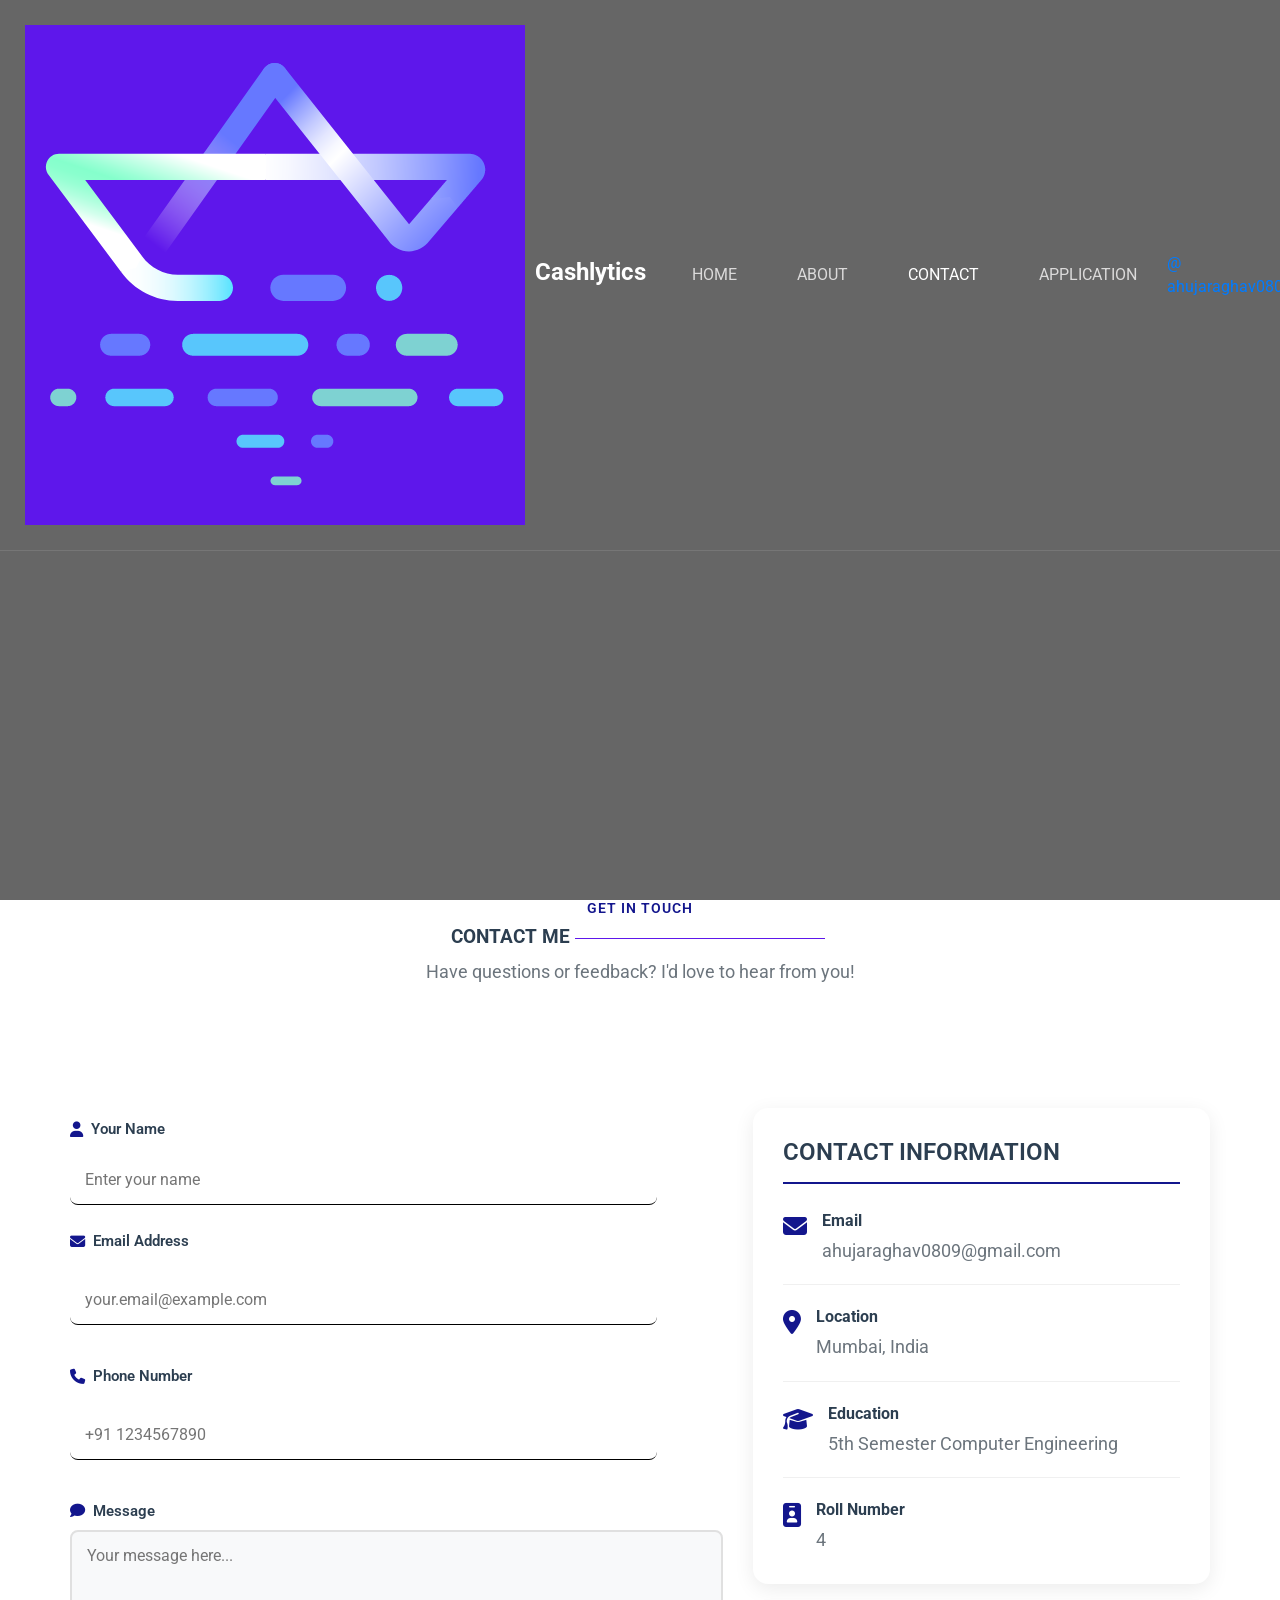
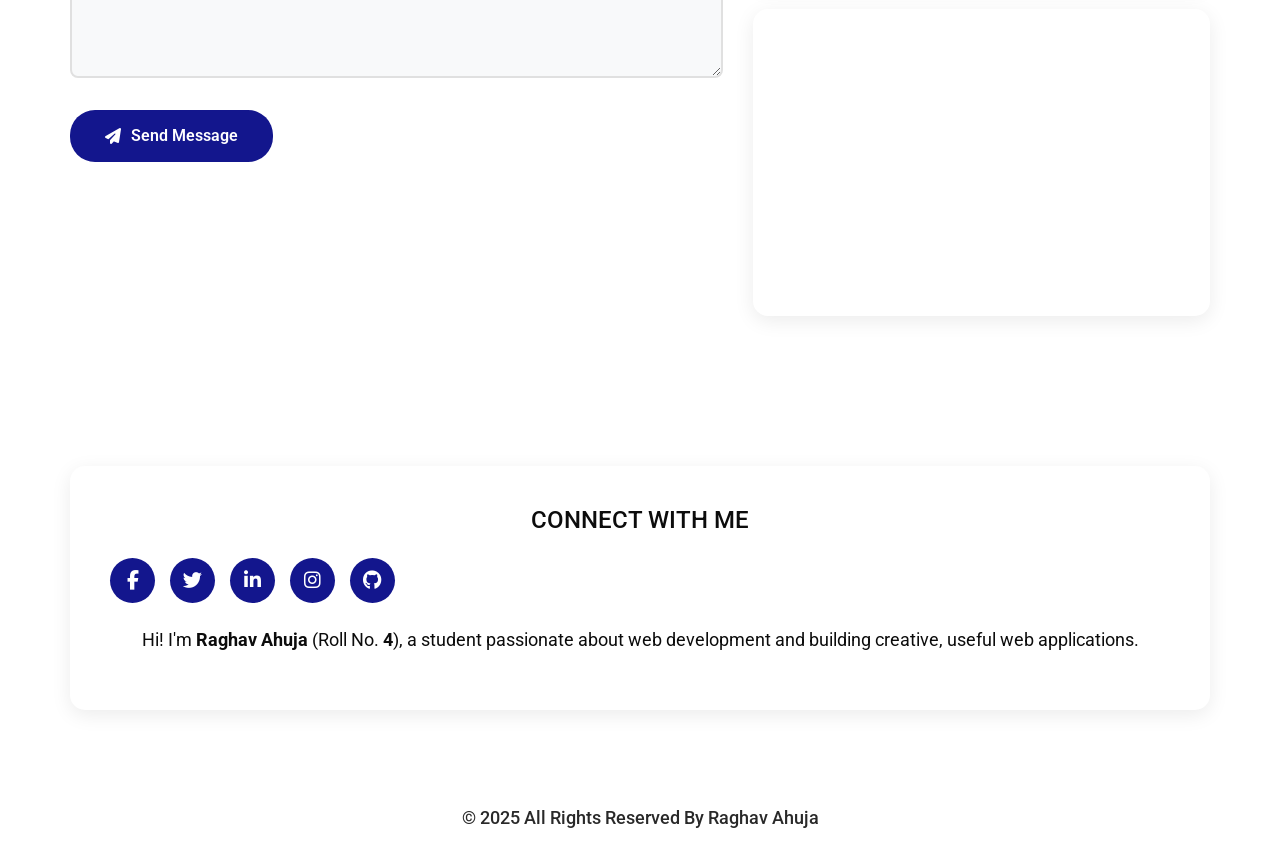
<file: contact.html>
<!DOCTYPE html>
<html>

<head>
  <meta charset="utf-8" />
  <meta http-equiv="X-UA-Compatible" content="IE=edge" />
  <meta name="viewport" content="width=device-width, initial-scale=1, shrink-to-fit=no" />
  <meta name="keywords" content="HTML CSS JS Expense Tracker" />
  <meta name="description" content="Contact page for Cashlytics." />
  <meta name="author" content="Raghav Ahuja" />
  <title>Cashlytics | Contact</title>
  <link rel="icon" type="image/x-icon" href="/images/logo.png">
  <link rel="stylesheet" type="text/css"
    href="https://cdnjs.cloudflare.com/ajax/libs/OwlCarousel2/2.1.3/assets/owl.carousel.min.css" />
  <link rel="stylesheet" type="text/css" href="css/bootstrap.css" />
  <link href="https://fonts.googleapis.com/css?family=Poppins:400,500,600,700|Roboto:400,500,700&display=swap" rel="stylesheet">
  <link rel="stylesheet" href="https://cdnjs.cloudflare.com/ajax/libs/font-awesome/6.4.0/css/all.min.css">
  <link href="css/style.css" rel="stylesheet" />
  <link href="css/responsive.css" rel="stylesheet" />
</head>

<body>
  <div class="hero_area">
    <header class="header_section">
      <div class="container-fluid">
        <nav class="navbar navbar-expand-lg custom_nav-container ">
          <a class="navbar-brand" href="index.html">
            <img src="images/logo.png" alt="">
            <span>Cashlytics</span>
          </a>
          <button class="navbar-toggler" type="button" data-toggle="collapse" data-target="#navbarSupportedContent"
            aria-controls="navbarSupportedContent" aria-expanded="false" aria-label="Toggle navigation">
            <span class="navbar-toggler-icon"></span>
          </button>
          <div class="collapse navbar-collapse" id="navbarSupportedContent">
            <div class="d-flex mx-auto flex-column flex-lg-row align-items-center">
              <ul class="navbar-nav">
                <li class="nav-item"><a class="nav-link" href="index.html">Home</a></li>
                <li class="nav-item"><a class="nav-link" href="about.html">About</a></li>
                <li class="nav-item active"><a class="nav-link" href="contact.html">Contact <span class="sr-only">(current)</span></a></li>
                <li class="nav-item"><a class="nav-link" href="Application.html">Application</a></li>
              </ul>
            </div>
            <div class="quote_btn-container d-flex justify-content-center">
              <a href="mailto:ahujaraghav0809@gmail.com">
                <span>@</span> ahujaraghav0809@gmail.com
              </a>
            </div>
          </div>
        </nav>
      </div>
    </header>
  </div>

  <section class="contact_section layout_padding-bottom">
    <div class="container">
      <div class="heading_container text-center mb-5">
        <h6 class="section-label">Get In Touch</h6>
        <div class="custom_heading-container justify-content-center">
          <h2>Contact Me</h2>
          <hr>
        </div>
        <p class="text-muted">Have questions or feedback? I'd love to hear from you!</p>
      </div>
      <div class="layout_padding-top layout_padding2-bottom">
        <div class="row">
          <div class="col-md-7">
            <form action="" class="modern-contact-form">
              <div class="contact_form-container">
                <div class="form-group-modern">
                  <label><i class="fas fa-user"></i> Your Name</label>
                  <input type="text" placeholder="Enter your name" required>
                </div>
                <div class="form-group-modern">
                  <label><i class="fas fa-envelope"></i> Email Address</label>
                  <input type="email" placeholder="your.email@example.com" required>
                </div>
                <div class="form-group-modern">
                  <label><i class="fas fa-phone"></i> Phone Number</label>
                  <input type="tel" placeholder="+91 1234567890">
                </div>
                <div class="form-group-modern">
                  <label><i class="fas fa-comment"></i> Message</label>
                  <textarea rows="5" placeholder="Your message here..." class="message_input" required></textarea>
                </div>
                <div class="mt-4">
                  <button type="submit" class="btn-send-message">
                    <i class="fas fa-paper-plane"></i> Send Message
                  </button>
                </div>
              </div>
            </form>
          </div>
          <div class="col-md-5">
            <div class="contact-info-card">
              <h4>Contact Information</h4>
              <div class="contact-item">
                <i class="fas fa-envelope"></i>
                <div>
                  <strong>Email</strong>
                  <p>ahujaraghav0809@gmail.com</p>
                </div>
              </div>
              <div class="contact-item">
                <i class="fas fa-map-marker-alt"></i>
                <div>
                  <strong>Location</strong>
                  <p>Mumbai, India</p>
                </div>
              </div>
              <div class="contact-item">
                <i class="fas fa-graduation-cap"></i>
                <div>
                  <strong>Education</strong>
                  <p>5th Semester Computer Engineering</p>
                </div>
              </div>
              <div class="contact-item">
                <i class="fas fa-id-badge"></i>
                <div>
                  <strong>Roll Number</strong>
                  <p>4</p>
                </div>
              </div>
            </div>
            <div class="map-box modern-map-box">
              <div class="map-responsive">
                <iframe
                  src="https://www.google.com/maps/embed/v1/place?key=AIzaSyA0s1a7phLN0iaD6-UE7m4qP-z21pH0eSc&q=Mumbai"
                  width="600" height="300" frameborder="0" style="border:0; width: 100%; border-radius: 10px;" allowfullscreen></iframe>
              </div>
            </div>
          </div>
        </div>
      </div>
    </div>
  </section>

  <section class="info_section layout_padding">
    <div class="container">
      <div class="social-section-modern">
        <h4 class="text-center mb-4">Connect With Me</h4>
        <div class="social-links-modern text-center">
          <a href="#" class="social-link"><i class="fab fa-facebook-f"></i></a>
          <a href="#" class="social-link"><i class="fab fa-twitter"></i></a>
          <a href="#" class="social-link"><i class="fab fa-linkedin-in"></i></a>
          <a href="#" class="social-link"><i class="fab fa-instagram"></i></a>
          <a href="#" class="social-link"><i class="fab fa-github"></i></a>
        </div>
        <p class="text-center mt-4">
          Hi! I'm <strong>Raghav Ahuja</strong> (Roll No. <strong>4</strong>), a student passionate about
          web development and building creative, useful web applications.
        </p>
      </div>
    </div>
  </section>

  <section class="container-fluid footer_section">
    <p>
      &copy; 2025 All Rights Reserved By
      <a href="#">Raghav Ahuja</a>
    </p>
  </section>

  <script src="js/jquery-3.4.1.min.js"></script>
  <script src="js/bootstrap.js"></script>
</body>
</html>
</file>
<file: css/style.css>
body {
  font-family: "Roboto", sans-serif;
  color: #0c0c0c;
  background-color: #ffffff;
  font-size: 16px; /* Increased base font size */
}

p {
  font-size: 1.1rem; /* Increased paragraph font size */
}

:root {
  --main-color: #13168d;
  --secondary-color: #393a57;
  --ternary-color: #486ba6;
  --box-shadow: 0 1px 3px rgba(0, 0, 0, 0.12), 0 1px 2px rgba(0, 0, 0, 0.24);
  --background-color: #e5e6ed;
  --background-secondary-color: #fff;
  --border-color: #80717f;
  --border-secondary-color: #bcc0cb;
  --plus-color: #2ecc71;
  --minus-color: #c0392b;
}

.header {
  display: flex;
  align-items: center;
  justify-content: space-around;
}

.header img {
  width: 4.5rem;
  opacity: 0.5;
}

.balance-container {
  display: flex;
  flex-direction: column;
}

.container1 {
  margin: 30px auto;
  max-width: 700px; /* Made container responsive */
  width: 95%;
}

h1 {
  font-size: 1.25rem;
}

h2 {
  font-size: 1.17rem;
}

.balance {
  letter-spacing: 1px;
  margin: 0;
  font-size: 2rem;
}

h3 {
  border-bottom: 1px solid var(--border-color);
  padding-bottom: 10px;
  margin: 40px 0 10px;
}

h2,
h4 {
  margin: 0;
  text-transform: uppercase;
}

.inc-exp-container {
  background-color: var(--background-secondary-color);
  box-shadow: var(--box-shadow);
  padding: 20px;
  display: flex;
  justify-content: space-between;
  margin: 20px 0;
  border-radius: 5px;
}

.inc-exp-container > div {
  flex: 1;
  text-align: center;
}

.inc-exp-container > div:first-of-type {
  border-right: 1px solid var(--border-secondary-color);
}

.money {
  font-size: 20px;
  letter-spacing: 1px;
  margin: 5px 0;
}

.money.plus {
  color: var(--plus-color);
}

.money.minus {
  color: var(--minus-color);
}

label {
  display: inline-block;
  margin: 10px 0;
}

input[type="text"],
input[type="number"],
select {
  border: 1px solid var(--border-secondary-color);
  border-radius: 5px;
  display: block;
  font-size: 16px;
  padding: 10px;
  width: 100%;
}
.form-group { /* Added for better form spacing */
  margin-bottom: 15px;
}

.btn {
  cursor: pointer;
  background-color: var(--main-color);
  box-shadow: var(--box-shadow);
  color: var(--background-secondary-color);
  border: 0;
  display: block;
  font-size: 16px;
  margin: 10px 0 30px;
  padding: 10px;
  width: 100%;
  border-radius: 5px;
}

.list {
  list-style-type: none;
  padding: 0;
  margin-bottom: 40px;
}

.list li {
  background-color: var(--background-secondary-color);
  box-shadow: var(--box-shadow);
  color: #333;
  display: flex;
  justify-content: space-between;
  position: relative;
  padding: 10px;
  margin: 10px 0;
  border-radius: 5px;
}

.list li.plus {
  border-left: 5px solid var(--plus-color);
}

.list li.minus {
  border-left: 5px solid var(--minus-color);
}

.delete-btn {
  cursor: pointer;
  background-color: var(--minus-color);
  color: var(--background-secondary-color);
  box-shadow: var(--box-shadow);
  border: 0;
  font-size: 20px;
  line-height: 20px;
  padding: 2px 5px;
  position: absolute;
  top: 50%;
  left: 0;
  transform: translate(-100%, -50%);
  opacity: 0;
  transition: opacity 0.3s ease;
}

.btn:focus,
.delete-btn:focus {
  outline: 0;
}

.list li:hover .delete-btn {
  opacity: 1;
}

.layout_padding {
  padding: 75px 0;
}
.layout_padding-top {
  padding-top: 75px;
}
.layout_padding-bottom {
  padding-bottom: 75px;
}

.custom_heading-container {
  display: -webkit-box;
  display: -ms-flexbox;
  display: flex;
  -webkit-box-align: center;
      -ms-flex-align: center;
          align-items: center;
}

.custom_heading-container h2 {
  text-transform: uppercase;
  font-weight: bold;
}

.custom_heading-container hr {
  width: 250px;
  border: none;
  height: 1.5px;
  background-color: #5e17eb;
  margin: 0 5px 0.5rem 5px;
}

.hero_area {
  position: relative;
  min-height: 100vh;
  display: flex;
  flex-direction: column;
  background-image: linear-gradient(rgba(0,0,0,0.6), rgba(0,0,0,0.6)), url('https://images.unsplash.com/photo-1554224155-1696413565d3?q=80&w=2070&auto=format&fit=crop');
  background-size: cover;
  background-position: center;
}
.sub_page .hero_area {
  min-height: auto;
  height: auto;
  background: none;
}
.sub_page .layout_padding {
    padding-top: 20px; /* Fix for content being hidden under nav */
}

.header_section {
  background-color: transparent;
  padding: 15px 0;
  border-bottom: 1px solid rgba(255,255,255,0.1);
}
.sub_page .header_section {
  background-color: #5e17eb;
}

.header_section .container-fluid {
  padding-right: 25px;
  padding-left: 25px;
}

.navbar-brand span {
  font-size: 1.5rem; /* Increased logo text size */
  font-weight: 700;
  color: #ffffff;
  margin-left: 5px;
}
.custom_nav-container.navbar-expand-lg .navbar-nav .nav-link {
  padding: 10px 20px;
  color: #dbdada;
  text-align: center;
  text-transform: uppercase;
  font-size: 1rem; /* Increased menu text size */
}
.custom_nav-container.navbar-expand-lg .navbar-nav .nav-link:hover, .custom_nav-container.navbar-expand-lg .navbar-nav .nav-item.active .nav-link{
  color: #ffffff;
}

.custom_nav-container {
  z-index: 99999;
  padding: 5px 0;
}
.custom_nav-container .navbar-toggler {
  outline: none;
}
.custom_nav-container .navbar-toggler .navbar-toggler-icon {
  background-image: url(../images/menu.png);
  background-size: 40px;
}

.slider_section {
  flex: 1;
  display: flex;
  align-items: center;
  justify-content: flex-start; /* Aligned to the left */
  text-align: left;
}
.slider_section .detail-box {
  color: #ffffff;
  padding: 0 15px;
  max-width: 800px; /* Gave more space for the text */
}
.slider_section .detail-box h1 {
  font-size: 4rem; /* Bigger heading */
  font-weight: 700;
  margin-bottom: 1.5rem;
}
.slider_section .detail-box h1 span {
  color: #a454fd;
}
.slider_section .detail-box p {
  font-size: 1.25rem; /* Bigger paragraph */
  max-width: 600px;
}
.slider-link {
  display: inline-block;
  padding: 12px 40px;
  border: 2px solid #ffffff;
  background-color: transparent;
  color: #ffffff;
  border-radius: 30px;
  margin-top: 35px;
  transition: all 0.3s;
  font-weight: bold;
}
.slider-link:hover {
  background-color: #a454fd;
  border-color: #a454fd;
  color: white;
}


.about_section p {
  margin-top: 45px;
}

.contact_section .contact_form-container input {
  border: none;
  outline: none;
  border-bottom: 1px solid #000;
  width: 90%;
  margin: 15px 0;
  background-color: transparent;
}

.footer_section {
  background-color: #ffffff;
  padding: 20px;
  font-weight: 500;
}

.footer_section p {
  color: #292929;
  margin: 0;
  text-align: center;
}
.footer_section a {
  color: #292929;
}


/* --- NEW STYLES FOR ADVANCED FEATURES --- */

/* Modal Styles */
.modal-overlay {
    position: fixed;
    top: 0;
    left: 0;
    width: 100%;
    height: 100%;
    background-color: rgba(0,0,0,0.7);
    display: none;
    justify-content: center;
    align-items: center;
    z-index: 100000; /* Increased z-index to be on top of the header */
    animation: fadeIn 0.3s ease;
}
.modal-content, .modal-content-lg {
    background: white;
    padding: 30px;
    border-radius: 5px;
    width: 90%;
    max-width: 500px;
    box-shadow: var(--box-shadow);
    position: relative;
    animation: slideIn 0.4s ease;
}
.modal-content-lg {
    max-width: 600px;
}
.modal-content h3 { margin-top: 0; margin-bottom: 15px; }
.close-modal-btn {
    position: absolute;
    top: 10px;
    right: 15px;
    background: none;
    border: none;
    font-size: 2rem;
    color: #aaa;
    cursor: pointer;
}

@keyframes fadeIn { from { opacity: 0; } to { opacity: 1; } }
@keyframes slideIn { from { transform: translateY(-30px); opacity: 0; } to { transform: translateY(0); opacity: 1; } }

/* Account List Styles */
#accounts-list {
    list-style-type: none;
    padding: 0;
}
.account-card {
    background-color: var(--background-secondary-color);
    box-shadow: var(--box-shadow);
    color: #333;
    display: flex;
    justify-content: space-between;
    align-items: center;
    padding: 15px;
    margin: 10px 0;
    border-radius: 5px;
    border-left: 5px solid;
}
.account-card.savings { border-color: #28a745; }
.account-card.credit-card { border-color: #dc3545; }
.account-card.cash { border-color: #ffc107; }

.account-name { font-weight: 600; }
.account-name small { color: #6c757d; }
.account-number { font-size: 0.8rem; color: #888; }
.account-balance { font-weight: bold; font-size: 1.1rem; }
.account-balance.positive { color: #28a745; }
.account-balance.negative { color: #dc3545; }

.btn-add-account {
    background-color: var(--main-color);
    color: white;
    border: none;
    border-radius: 50%;
    width: 30px;
    height: 30px;
    font-size: 20px;
    line-height: 30px;
    text-align: center;
    cursor: pointer;
    float: right;
}

/* Transaction List Details */
.list-item .transaction-details {
    display: flex;
    flex-direction: column;
    flex-grow: 1;
}
.list-item .transaction-details small {
    font-size: 0.8em;
    color: #6c757d;
}
.list-item .amount {
    margin-left: 15px;
    font-weight: 600;
}

/* --- NEW STYLES FOR ADVANCED FEATURES (ADD TO END OF style.css) --- */

.conditional-fields {
    padding: 10px;
    background-color: #f9f9f9;
    border-radius: 5px;
    margin-bottom: 15px;
    border: 1px solid #eee;
}

#projections-section {
    margin-bottom: 40px;
}

.projection-card {
    background-color: var(--background-secondary-color);
    box-shadow: var(--box-shadow);
    color: #333;
    display: flex;
    justify-content: space-between;
    align-items: center;
    padding: 15px;
    margin: 10px 0;
    border-radius: 5px;
    font-size: 1rem;
}

.projection-card .positive {
    color: var(--plus-color);
    font-weight: bold;
}
.projection-card .negative {
    color: var(--minus-color);
    font-weight: bold;
}

/* Financial Item Cards (EMIs, Investments, Schemes) */
.financial-item-card {
    background-color: var(--background-secondary-color);
    box-shadow: var(--box-shadow);
    border-radius: 8px;
    padding: 20px;
    margin: 15px 0;
    border-left: 4px solid var(--ternary-color);
    transition: transform 0.2s, box-shadow 0.2s;
}

.financial-item-card:hover {
    transform: translateY(-2px);
    box-shadow: 0 4px 8px rgba(0, 0, 0, 0.15);
}

.financial-item-header {
    display: flex;
    justify-content: space-between;
    align-items: center;
    margin-bottom: 15px;
    padding-bottom: 10px;
    border-bottom: 1px solid #eee;
}

.financial-item-header strong {
    font-size: 1.1rem;
    color: #333;
    display: block;
}

.financial-item-header small {
    color: #6c757d;
    font-size: 0.85rem;
}

.delete-item-btn {
    background-color: var(--minus-color);
    color: white;
    border: none;
    border-radius: 50%;
    width: 28px;
    height: 28px;
    font-size: 18px;
    line-height: 1;
    cursor: pointer;
    opacity: 0.7;
    transition: opacity 0.2s;
}

.delete-item-btn:hover {
    opacity: 1;
}

.financial-item-details {
    display: grid;
    grid-template-columns: repeat(auto-fit, minmax(150px, 1fr));
    gap: 10px;
    font-size: 0.95rem;
}

.financial-item-details > div {
    color: #555;
}

.empty-state {
    text-align: center;
    padding: 40px 20px;
    color: #999;
    font-style: italic;
    background-color: #f9f9f9;
    border-radius: 8px;
    border: 2px dashed #ddd;
}

/* Analytics Section */
#analytics-section {
    margin: 40px 0;
    padding: 25px;
    background: linear-gradient(135deg, #f5f7fa 0%, #e8ecf1 100%);
    border-radius: 10px;
}

#analytics-section h3 {
    margin-bottom: 25px;
    color: #2c3e50;
}

.analytics-grid {
    display: grid;
    grid-template-columns: repeat(auto-fit, minmax(200px, 1fr));
    gap: 20px;
}

.analytics-card {
    background: white;
    padding: 25px;
    border-radius: 10px;
    box-shadow: 0 2px 10px rgba(0, 0, 0, 0.08);
    text-align: center;
    transition: transform 0.3s, box-shadow 0.3s;
}

.analytics-card:hover {
    transform: translateY(-5px);
    box-shadow: 0 5px 20px rgba(0, 0, 0, 0.12);
}

.analytics-icon {
    font-size: 2.5rem;
    color: var(--main-color);
    margin-bottom: 15px;
}

.analytics-value {
    font-size: 1.8rem;
    font-weight: bold;
    color: #2c3e50;
    margin-bottom: 8px;
}

.analytics-label {
    font-size: 0.9rem;
    color: #7f8c8d;
    text-transform: uppercase;
    letter-spacing: 0.5px;
}

/* Account Card Enhancements */
.account-card {
    transition: transform 0.2s, box-shadow 0.2s;
    padding: 18px;
}

.account-card:hover {
    transform: translateX(5px);
    box-shadow: 0 4px 12px rgba(0, 0, 0, 0.15);
}

.account-header {
    display: flex;
    align-items: center;
    gap: 12px;
}

.account-header i {
    font-size: 1.5rem;
    color: var(--ternary-color);
}

.account-name {
    font-size: 1.05rem;
}

/* Enhanced Modal Styles */
.modal-content {
    max-height: 90vh;
    overflow-y: auto;
}

.modal-content::-webkit-scrollbar {
    width: 8px;
}

.modal-content::-webkit-scrollbar-track {
    background: #f1f1f1;
    border-radius: 10px;
}

.modal-content::-webkit-scrollbar-thumb {
    background: var(--ternary-color);
    border-radius: 10px;
}

.modal-content::-webkit-scrollbar-thumb:hover {
    background: var(--main-color);
}

/* Form Enhancements */
.form-row {
    display: flex;
    gap: 15px;
    margin-bottom: 15px;
}

.form-row .form-group {
    flex: 1;
    margin-bottom: 0;
}

.form-control:focus {
    border-color: var(--main-color);
    box-shadow: 0 0 0 0.2rem rgba(19, 22, 141, 0.25);
    outline: none;
}

/* Enhanced Buttons */
.btn {
    transition: all 0.3s;
    font-weight: 600;
    letter-spacing: 0.5px;
}

.btn:hover {
    transform: translateY(-2px);
    box-shadow: 0 4px 12px rgba(0, 0, 0, 0.2);
}

.btn-add-account {
    transition: all 0.2s;
}

.btn-add-account:hover {
    background-color: var(--ternary-color);
    transform: scale(1.1);
}

/* Transaction List Enhancements */
.list-item {
    transition: all 0.2s;
}

.list-item:hover {
    transform: translateX(5px);
    box-shadow: 0 2px 8px rgba(0, 0, 0, 0.1);
}

/* Responsive Improvements */
@media (max-width: 768px) {
    .analytics-grid {
        grid-template-columns: repeat(2, 1fr);
    }
    
    .financial-item-details {
        grid-template-columns: 1fr;
    }
    
    .form-row {
        flex-direction: column;
    }
    
    .modal-content {
        width: 95%;
        padding: 20px;
    }
}

@media (max-width: 576px) {
    .analytics-grid {
        grid-template-columns: 1fr;
    }
    
    .container1 {
        margin: 15px auto;
        padding: 0 10px;
    }
}

/* Loading Animation */
@keyframes pulse {
    0%, 100% { opacity: 1; }
    50% { opacity: 0.5; }
}

.loading {
    animation: pulse 1.5s ease-in-out infinite;
}

/* Section Spacing */
h3 {
    display: flex;
    justify-content: space-between;
    align-items: center;
    margin-bottom: 15px;
}

/* Enhanced Projection Cards */
.projection-card {
    transition: transform 0.2s;
}

.projection-card:hover {
    transform: translateX(5px);
}

/* Improved Typography */
.money {
    font-weight: 600;
}

.balance {
    font-weight: 700;
    background: linear-gradient(135deg, var(--main-color), var(--ternary-color));
    -webkit-background-clip: text;
    -webkit-text-fill-color: transparent;
    background-clip: text;
}

/* Home Page Enhancements */
.features_section {
    background: linear-gradient(135deg, #f8f9fa 0%, #ffffff 100%);
}

.feature-card {
    background: white;
    padding: 30px;
    border-radius: 15px;
    box-shadow: 0 5px 20px rgba(0, 0, 0, 0.08);
    text-align: center;
    height: 100%;
    transition: all 0.3s ease;
    border: 1px solid #f0f0f0;
}

.feature-card:hover {
    transform: translateY(-10px);
    box-shadow: 0 10px 30px rgba(0, 0, 0, 0.15);
    border-color: var(--main-color);
}

.feature-icon {
    font-size: 3rem;
    color: var(--main-color);
    margin-bottom: 20px;
}

.feature-card h4 {
    color: #2c3e50;
    margin-bottom: 15px;
    font-weight: 600;
}

.feature-card p {
    color: #6c757d;
    line-height: 1.6;
}

.section-label {
    color: var(--main-color);
    font-weight: 600;
    text-transform: uppercase;
    letter-spacing: 1px;
    font-size: 0.85rem;
    margin-bottom: 10px;
}

.lead-text {
    font-size: 1.1rem;
    line-height: 1.8;
    color: #555;
    margin-bottom: 25px;
}

.feature-list {
    margin: 25px 0;
}

.feature-item {
    display: flex;
    align-items: center;
    gap: 12px;
    margin-bottom: 12px;
    color: #555;
}

.feature-item i {
    color: var(--plus-color);
    font-size: 1.1rem;
}

.btn-learn-more {
    display: inline-block;
    padding: 12px 30px;
    background: var(--main-color);
    color: white;
    border-radius: 25px;
    text-decoration: none;
    font-weight: 600;
    transition: all 0.3s;
    margin-top: 20px;
}

.btn-learn-more:hover {
    background: var(--ternary-color);
    transform: translateX(5px);
    color: white;
    text-decoration: none;
}

.modern-img-box {
    position: relative;
    overflow: hidden;
    border-radius: 15px;
    box-shadow: 0 10px 40px rgba(0, 0, 0, 0.15);
}

.image-container {
    position: relative;
    overflow: hidden;
    border-radius: 15px;
}

.image-container img {
    width: 100%;
    height: auto;
    transition: transform 0.5s;
}

.image-container:hover img {
    transform: scale(1.05);
}

.img-overlay {
    position: absolute;
    top: 0;
    left: 0;
    right: 0;
    bottom: 0;
    background: linear-gradient(135deg, rgba(19, 22, 141, 0.1), rgba(72, 107, 166, 0.1));
    pointer-events: none;
}

/* Stats Section */
.stats_section {
    background: linear-gradient(135deg, var(--main-color), var(--ternary-color));
    padding: 60px 0;
    color: white;
}

.stat-card {
    padding: 30px;
    text-align: center;
}

.stat-card i {
    font-size: 3rem;
    margin-bottom: 15px;
    opacity: 0.9;
}

.stat-card h3 {
    font-size: 2.5rem;
    font-weight: 700;
    margin-bottom: 10px;
}

.stat-card p {
    font-size: 1.1rem;
    opacity: 0.9;
}

/* Contact Form Enhancements */
.modern-contact-form .form-group-modern {
    margin-bottom: 25px;
}

.modern-contact-form label {
    display: flex;
    align-items: center;
    gap: 8px;
    color: #2c3e50;
    font-weight: 600;
    margin-bottom: 8px;
    font-size: 0.95rem;
}

.modern-contact-form label i {
    color: var(--main-color);
}

.modern-contact-form input,
.modern-contact-form textarea {
    width: 100%;
    padding: 12px 15px;
    border: 2px solid #e0e0e0;
    border-radius: 8px;
    font-size: 1rem;
    transition: all 0.3s;
    background: #f8f9fa;
}

.modern-contact-form input:focus,
.modern-contact-form textarea:focus {
    outline: none;
    border-color: var(--main-color);
    background: white;
    box-shadow: 0 0 0 3px rgba(19, 22, 141, 0.1);
}

.btn-send-message {
    padding: 14px 35px;
    background: var(--main-color);
    color: white;
    border: none;
    border-radius: 25px;
    font-weight: 600;
    font-size: 1rem;
    cursor: pointer;
    transition: all 0.3s;
    display: inline-flex;
    align-items: center;
    gap: 10px;
}

.btn-send-message:hover {
    background: var(--ternary-color);
    transform: translateY(-2px);
    box-shadow: 0 5px 15px rgba(0, 0, 0, 0.2);
}

.contact-info-card {
    background: white;
    padding: 30px;
    border-radius: 15px;
    box-shadow: 0 5px 20px rgba(0, 0, 0, 0.08);
    margin-bottom: 25px;
}

.contact-info-card h4 {
    color: #2c3e50;
    margin-bottom: 25px;
    font-weight: 600;
    border-bottom: 2px solid var(--main-color);
    padding-bottom: 15px;
}

.contact-item {
    display: flex;
    align-items: flex-start;
    gap: 15px;
    margin-bottom: 20px;
    padding-bottom: 20px;
    border-bottom: 1px solid #f0f0f0;
}

.contact-item:last-child {
    border-bottom: none;
    margin-bottom: 0;
    padding-bottom: 0;
}

.contact-item i {
    font-size: 1.5rem;
    color: var(--main-color);
    margin-top: 5px;
}

.contact-item strong {
    display: block;
    color: #2c3e50;
    margin-bottom: 5px;
}

.contact-item p {
    color: #6c757d;
    margin: 0;
}

.modern-map-box {
    border-radius: 15px;
    overflow: hidden;
    box-shadow: 0 5px 20px rgba(0, 0, 0, 0.08);
}

/* About Page Enhancements */
.tech-stack {
    margin-top: 30px;
    padding: 25px;
    background: #f8f9fa;
    border-radius: 10px;
}

.tech-stack h5 {
    color: #2c3e50;
    margin-bottom: 15px;
    font-weight: 600;
}

.tech-badges {
    display: flex;
    flex-wrap: wrap;
    gap: 10px;
}

.tech-badge {
    padding: 8px 15px;
    background: white;
    border: 2px solid #e0e0e0;
    border-radius: 20px;
    font-size: 0.9rem;
    color: #555;
    transition: all 0.3s;
    display: inline-flex;
    align-items: center;
    gap: 8px;
}

.tech-badge:hover {
    border-color: var(--main-color);
    color: var(--main-color);
    transform: translateY(-2px);
}

.tech-badge i {
    font-size: 1.1rem;
}

.capability-card {
    background: white;
    padding: 30px;
    border-radius: 15px;
    text-align: center;
    box-shadow: 0 5px 20px rgba(0, 0, 0, 0.08);
    height: 100%;
    transition: all 0.3s;
    border: 1px solid #f0f0f0;
}

.capability-card:hover {
    transform: translateY(-5px);
    box-shadow: 0 10px 30px rgba(0, 0, 0, 0.15);
}

.capability-card i {
    font-size: 2.5rem;
    color: var(--main-color);
    margin-bottom: 20px;
}

.capability-card h4 {
    color: #2c3e50;
    margin-bottom: 15px;
    font-weight: 600;
}

.developer-card {
    background: white;
    padding: 40px;
    border-radius: 15px;
    box-shadow: 0 10px 40px rgba(0, 0, 0, 0.1);
}

.developer-avatar {
    width: 200px;
    height: 200px;
    border-radius: 50%;
    overflow: hidden;
    margin: 0 auto;
    border: 5px solid var(--main-color);
    box-shadow: 0 10px 30px rgba(0, 0, 0, 0.2);
}

.developer-avatar img {
    width: 100%;
    height: 100%;
    object-fit: cover;
}

.social-links-modern {
    display: flex;
    gap: 15px;
    margin-top: 20px;
    flex-wrap: wrap;
}

.social-link {
    width: 45px;
    height: 45px;
    border-radius: 50%;
    background: var(--main-color);
    color: white;
    display: flex;
    align-items: center;
    justify-content: center;
    text-decoration: none;
    transition: all 0.3s;
    font-size: 1.2rem;
}

.social-link:hover {
    background: var(--ternary-color);
    transform: translateY(-3px);
    box-shadow: 0 5px 15px rgba(0, 0, 0, 0.2);
    color: white;
    text-decoration: none;
}

.social-section-modern {
    text-align: center;
    padding: 40px;
    background: white;
    border-radius: 15px;
    box-shadow: 0 5px 20px rgba(0, 0, 0, 0.08);
}

.heading_container h2 {
    color: #2c3e50;
    font-weight: 700;
    margin-bottom: 10px;
}

.text-muted {
    color: #6c757d !important;
}

.bg-light {
    background-color: #f8f9fa !important;
}

/* Transaction Filters */
.transaction-filters {
    background: #f8f9fa;
    padding: 15px;
    border-radius: 8px;
    display: flex;
    align-items: center;
    gap: 10px;
    flex-wrap: wrap;
}

.transaction-filters label {
    font-weight: 600;
    color: #2c3e50;
    margin: 0;
}

.filter-select {
    padding: 8px 12px;
    border: 2px solid #e0e0e0;
    border-radius: 6px;
    font-size: 0.9rem;
    background: white;
    cursor: pointer;
    transition: all 0.3s;
}

.filter-select:focus {
    outline: none;
    border-color: var(--main-color);
}

.category-badge {
    display: inline-block;
    padding: 2px 8px;
    background: rgba(19, 22, 141, 0.1);
    border-radius: 10px;
    font-size: 0.75rem;
    color: var(--main-color);
    margin-left: 8px;
    font-weight: 500;
}

.transaction-details i {
    color: var(--ternary-color);
    margin-right: 6px;
}

.btn-sm {
    padding: 6px 15px;
    font-size: 0.85rem;
}

/* Hero Section Enhancements */
.hero-subtitle {
    color: rgba(255, 255, 255, 0.9);
    font-size: 1rem;
    text-transform: uppercase;
    letter-spacing: 2px;
    margin-bottom: 15px;
    font-weight: 600;
}

.gradient-text {
    background: linear-gradient(135deg, #a454fd, #5e17eb, #2b05df);
    -webkit-background-clip: text;
    -webkit-text-fill-color: transparent;
    background-clip: text;
}

.hero-description {
    font-size: 1.2rem;
    line-height: 1.8;
    margin-bottom: 30px;
    color: rgba(255, 255, 255, 0.95);
}

.hero-features {
    display: flex;
    flex-direction: column;
    gap: 12px;
    margin-bottom: 30px;
}

.hero-feature-item {
    display: flex;
    align-items: center;
    gap: 10px;
    color: rgba(255, 255, 255, 0.9);
    font-size: 1rem;
}

.hero-feature-item i {
    color: #a454fd;
    font-size: 1.1rem;
}

.hero-image-container {
    position: relative;
    height: 500px;
}

.hero-image-wrapper {
    position: relative;
    width: 100%;
    height: 100%;
    border-radius: 20px;
    overflow: hidden;
    box-shadow: 0 20px 60px rgba(0, 0, 0, 0.3);
}

.hero-main-image {
    width: 100%;
    height: 100%;
    object-fit: cover;
}

.floating-card {
    position: absolute;
    background: white;
    padding: 15px 20px;
    border-radius: 12px;
    box-shadow: 0 10px 30px rgba(0, 0, 0, 0.2);
    display: flex;
    align-items: center;
    gap: 10px;
    font-weight: 600;
    color: #2c3e50;
    animation: float 3s ease-in-out infinite;
}

.floating-card i {
    color: #5e17eb;
    font-size: 1.2rem;
}

.floating-card-1 {
    top: 10%;
    right: -20px;
    animation-delay: 0s;
}

.floating-card-2 {
    bottom: 30%;
    right: -10px;
    animation-delay: 1s;
}

.floating-card-3 {
    top: 50%;
    left: -20px;
    animation-delay: 2s;
}

@keyframes float {
    0%, 100% { transform: translateY(0px); }
    50% { transform: translateY(-10px); }
}

.developer-showcase {
    margin-top: 40px;
}

.developer-photo-container {
    position: relative;
    display: inline-block;
    margin-bottom: 20px;
}

.developer-photo {
    width: 200px;
    height: 200px;
    border-radius: 50%;
    object-fit: cover;
    border: 5px solid #5e17eb;
    box-shadow: 0 10px 30px rgba(0, 0, 0, 0.2);
}

.photo-badge {
    position: absolute;
    bottom: 10px;
    right: 10px;
    width: 50px;
    height: 50px;
    background: #5e17eb;
    border-radius: 50%;
    display: flex;
    align-items: center;
    justify-content: center;
    color: white;
    font-size: 1.2rem;
    border: 3px solid white;
    box-shadow: 0 5px 15px rgba(0, 0, 0, 0.2);
}

/* Two Column Layout */
.two-column-layout {
    display: grid;
    grid-template-columns: 1fr 1fr;
    gap: 30px;
    margin: 30px 0;
}

.column {
    background: #f8f9fa;
    border-radius: 15px;
    padding: 25px;
}

.assets-column {
    border-left: 4px solid #28a745;
}

.liabilities-column {
    border-left: 4px solid #dc3545;
}

.column-header {
    display: flex;
    align-items: center;
    gap: 12px;
    margin-bottom: 25px;
    padding-bottom: 15px;
    border-bottom: 2px solid #e0e0e0;
}

.column-header i {
    font-size: 1.5rem;
}

.assets-column .column-header i {
    color: #28a745;
}

.liabilities-column .column-header i {
    color: #dc3545;
}

.column-header h3 {
    margin: 0;
    font-size: 1.3rem;
}

.section-card {
    background: white;
    padding: 20px;
    border-radius: 10px;
    margin-bottom: 20px;
    box-shadow: 0 2px 10px rgba(0, 0, 0, 0.05);
}

.section-card h4 {
    display: flex;
    justify-content: space-between;
    align-items: center;
    margin-bottom: 15px;
    color: #2c3e50;
    font-size: 1.1rem;
}

.btn-add-small {
    background: var(--main-color);
    color: white;
    border: none;
    border-radius: 50%;
    width: 28px;
    height: 28px;
    font-size: 18px;
    line-height: 1;
    cursor: pointer;
    transition: all 0.2s;
}

.btn-add-small:hover {
    background: var(--ternary-color);
    transform: scale(1.1);
}

.transaction-form-compact {
    display: flex;
    flex-direction: column;
    gap: 10px;
}

.transaction-form-compact input,
.transaction-form-compact select {
    padding: 10px;
    border: 2px solid #e0e0e0;
    border-radius: 6px;
    font-size: 0.95rem;
}

.form-row-compact {
    display: grid;
    grid-template-columns: 1fr 1fr;
    gap: 10px;
}

.compact-list {
    max-height: 300px;
    overflow-y: auto;
}

.portfolio-summary {
    display: grid;
    grid-template-columns: repeat(3, 1fr);
    gap: 20px;
    margin: 30px 0;
}

.summary-card {
    background: white;
    padding: 25px;
    border-radius: 15px;
    box-shadow: 0 5px 20px rgba(0, 0, 0, 0.08);
    display: flex;
    align-items: center;
    gap: 20px;
    transition: transform 0.3s;
}

.summary-card:hover {
    transform: translateY(-5px);
}

.summary-icon {
    width: 60px;
    height: 60px;
    border-radius: 12px;
    display: flex;
    align-items: center;
    justify-content: center;
    font-size: 1.5rem;
    color: white;
}

.assets-summary .summary-icon {
    background: linear-gradient(135deg, #28a745, #20c997);
}

.liabilities-summary .summary-icon {
    background: linear-gradient(135deg, #dc3545, #c82333);
}

.net-worth-summary .summary-icon {
    background: linear-gradient(135deg, #5e17eb, #2b05df);
}

.summary-content h4 {
    margin: 0 0 5px 0;
    color: #6c757d;
    font-size: 0.9rem;
    font-weight: 600;
}

.summary-content p {
    margin: 0;
    font-size: 1.5rem;
    font-weight: 700;
}

/* Responsive Enhancements */
@media (max-width: 992px) {
    .two-column-layout {
        grid-template-columns: 1fr;
    }
    
    .portfolio-summary {
        grid-template-columns: 1fr;
    }
}

@media (max-width: 768px) {
    .feature-card,
    .capability-card {
        margin-bottom: 20px;
    }
    
    .stats_section {
        padding: 40px 0;
    }
    
    .stat-card h3 {
        font-size: 2rem;
    }
    
    .transaction-filters {
        flex-direction: column;
        align-items: stretch;
    }
    
    .filter-select {
        width: 100%;
    }
    
    .hero-image-container {
        height: 300px;
        margin-top: 30px;
    }
    
    .floating-card {
        display: none;
    }
}
</file>
<file: css/responsive.css>
@media (max-width: 1120px) {

  .quote_btn-container a {
    display: none;
  }
}

@media (max-width: 992px) {


  .slider_section .slider-container {
    flex-direction: column;
    padding: 0;
  }

  .slider_section .detail-box {
    width: 100%;
    text-align: center;
    padding: 75px 15px;
    background: linear-gradient(135deg, #a454fd, #2b05df);
    position: relative;
  }

  .slider_section .img-box {
    width: 100%;
    margin: 0;
  }

  .slider_section .slider_bg-container {
    display: none;
  }

  .slider_section .detail-box p {
    width: 90%;
    margin-left: auto;
    margin-right: auto;
  }

  .slider_section .carousel-control-prev,
  .slider_section .carousel-control-next {
    top: initial;
    bottom: 0;
    left: 44.6%;
  }

  .slider_section .carousel-control-prev {
    transform: translate(0, 50%);
  }

  .slider_section .carousel-control-next {
    transform: translate(115%, 50%);
  }

  .service_section .service_container {
    flex-wrap: wrap;
    justify-content: center;
  }

  .service_section .box {
    margin: 25px;
  }

  .service_section .box .name h6 {
    color: #ffffff;
  }

  .service_section::before {
    height: 100%;
  }

  .portfolio_section {
    padding-top: 75px;
  }

  .contact_items {
    flex-wrap: wrap;
    justify-content: center;
  }

  .contact_items .item {
    margin: 20px;
  }
}

@media (max-width: 768px) {
  .client_section .client_container {
    width: 100%;
  }

  .client_section .client_container .box {
    margin: 20px 15px;
  }

  .client_section .carousel-control-prev,
  .client_section .carousel-control-next {
    display: none;
  }

  .subscribe_section form {
    margin-top: 25px;
  }

  .contact_section .contact_form-container button {
    margin-bottom: 45px;
  }

  .contact_section .contact_form-container input {
    width: 100%;
  }
}

@media (max-width: 576px) {

  .slider_section .carousel-control-prev,
  .slider_section .carousel-control-next {

    left: 41.6%;
  }

  .custom_heading-container hr {
    display: none;
  }
}

@media (max-width: 480px) {

  .slider_section .carousel-control-prev,
  .slider_section .carousel-control-next {
    left: 39%;
  }

  .subscribe_section form {
    flex-direction: column;
    align-items: center;
  }

  .subscribe_section form button {
    transform: none;
    margin-top: 15px;
  }

  .slider_section .detail-box h1 {
    font-size: 2.5rem;
  }
}

@media (max-width: 420px) {}

@media (max-width: 360px) {

  .slider_section .carousel-control-prev,
  .slider_section .carousel-control-next {
    left: 36%;
  }
}

@media (min-width: 1200px) {
  .container {
    max-width: 1170px;
  }

  .custom_nav-container.navbar-expand-lg .navbar-nav .nav-link {
    padding: 10px 30px;
  }
</file>
